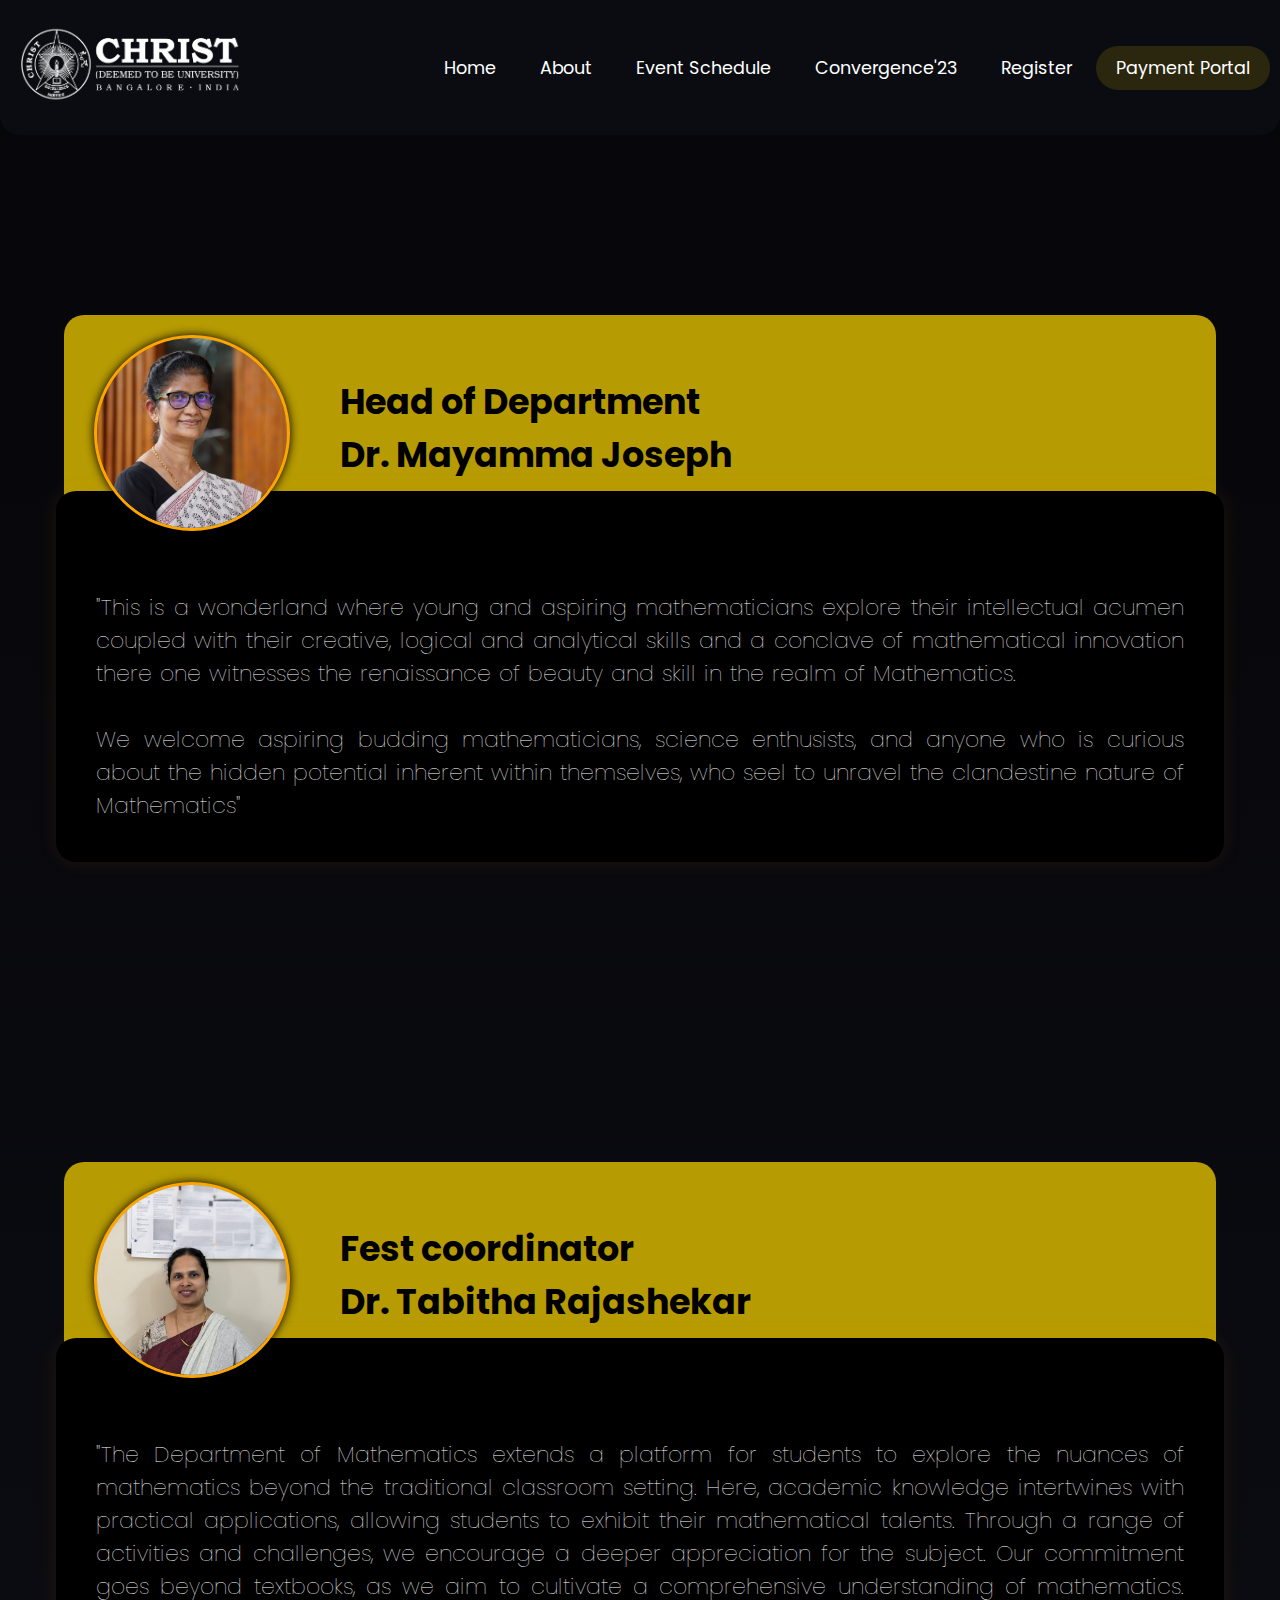
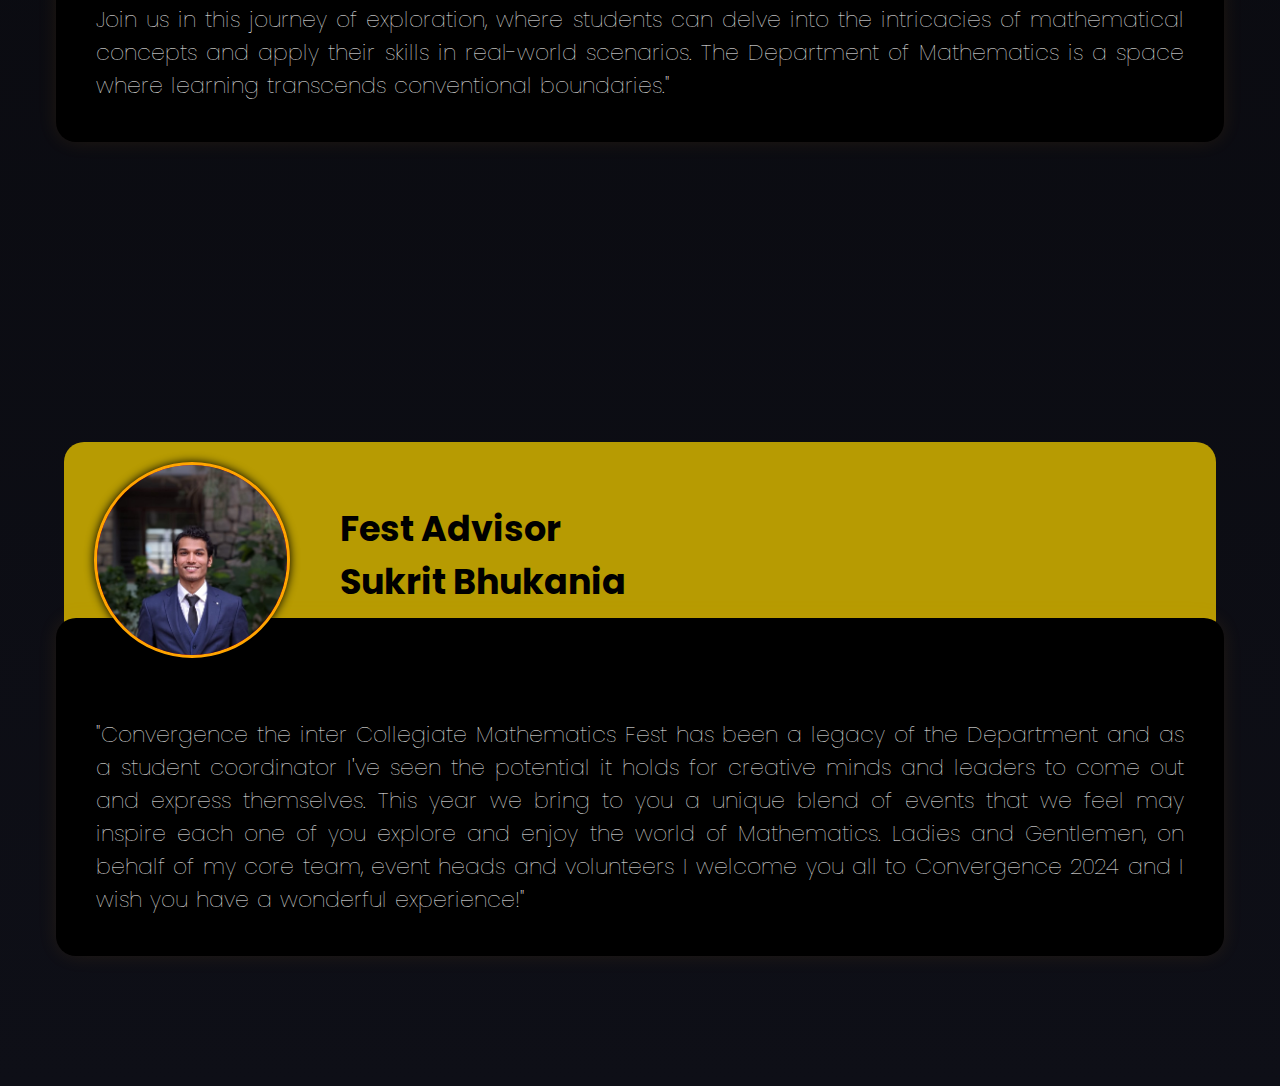
<file: public/message.html>
<!DOCTYPE html>
<html lang="en">
<head>
    <meta charset="UTF-8">
    <meta http-equiv="X-UA-Compatible" content="IE=edge">
    <meta name="viewport" content="width=device-width, initial-scale=1.0">
    <link rel="stylesheet" href="message.css">
    <link rel="stylesheet" href="https://cdnjs.cloudflare.com/ajax/libs/font-awesome/6.5.1/css/all.min.css" integrity="sha512-DTOQO9RWCH3ppGqcWaEA1BIZOC6xxalwEsw9c2QQeAIftl+Vegovlnee1c9QX4TctnWMn13TZye+giMm8e2LwA==" crossorigin="anonymous" referrerpolicy="no-referrer" />
    <script src="script.js"></script>
    <link rel="preconnect" href="https://fonts.googleapis.com">
    <link href="https://fonts.googleapis.com/css2?family=Raleway&display=swap" rel="stylesheet">
    
    <title>Convergence'24</title>
</head>
<body>
    <header>
        <a href="https://christuniversity.in/"><img src="images/christlogoo.png",alt="christlogo"></a>
        
        <div class="menu">
            <a href="index.html#home">Home</a>
            <a href="index.html#dept">About</a>
            <a href="schedule.html">Event Schedule</a>
            <a href="gallery.html" >Convergence'23</a>
            <a href="index.html#register">Register</a>
            <a href="payment.html",class="payb" style="
            background: rgba(208, 177, 0, 0.164);
            border-radius: 30px;
            margin-right: 10px;
            ">Payment Portal</a>

        </div>
        <!-- drop-down-menu -->
        <div class="dropdown">
            <div class="content">
                <button class="btn" onclick="undrop()"><i class="fa-solid fa-xmark"></i></i></button>
                <a href="index.html#home">Home</a>
                <a href="index.html#dept">About</a>
                <a href="schedule.html">Event Schedule</a>
                <a href="gallery.html" >Convergence'23</a>
                <a href="index.html#register">Register</a>
                <a href="payment.html" style="background:rgba(255, 217, 0, 0.058);
                border-radius: 30px;
                padding-right: 30px;" >Payment Portal</a>
            </div>
        </div>
        <button class="btn-1" onclick="drop()"><i class="fa-solid fa-bars"></i></i></button>
        <!-- end -->
    </header>
    <div class="space2"></div>
    <div class="messages">
        <div class="hod">
            
            
            <div class="pics">
                <img src="core-img/mayamma.jpg" alt="">
                <h2>Head of Department <br> Dr. Mayamma Joseph</h2>
            </div>
            <p>"This is a wonderland where young and aspiring mathematicians explore their intellectual 
                acumen coupled with their creative, logical and analytical skills and a conclave of
                 mathematical innovation there one witnesses the renaissance of beauty and skill in 
                 the realm of Mathematics. <br> <br> We welcome aspiring budding mathematicians, science 
                 enthusists, and anyone who is curious about the hidden potential
                 inherent within themselves, who seel to unravel the clandestine nature of Mathematics"
            </p>
        </div>
        <div class="tabitha">
            <div class="pics">
                <img src="core-img/tabitha.jpg" alt="">
                <h2>Fest coordinator <br>Dr. Tabitha Rajashekar</h2>
                
            </div>
            <p>"The Department of Mathematics extends a platform for students to explore the nuances of
                mathematics beyond the traditional classroom setting. Here, academic knowledge intertwines with
                practical applications, allowing students to exhibit their mathematical talents. Through a range of
                activities and challenges, we encourage a deeper appreciation for the subject. Our commitment goes
                beyond textbooks, as we aim to cultivate a comprehensive understanding of mathematics. Join us in
                this journey of exploration, where students can delve into the intricacies of mathematical concepts and
                apply their skills in real-world scenarios. The Department of Mathematics is a space where learning
                transcends conventional boundaries."</p>
        </div>
        </h2>
        <div class="sukrit">
            <div class="pics">
                <img src="core-img/sukrit.jpg" alt="">

                <h2>Fest Advisor <br>Sukrit Bhukania </h2>
            </div>
            <p>"Convergence the inter Collegiate Mathematics Fest has been a legacy of the Department and 
                as a student coordinator I've seen the potential it holds for creative minds and leaders 
                to come out and express themselves. This year we bring to you a unique blend of events 
                that we feel may inspire each one of you explore and enjoy the world of Mathematics.
                Ladies and Gentlemen, on behalf of my core team, 
                event heads and volunteers I welcome you all to Convergence 2024 
                and I wish you have a wonderful experience!"
            </p>
        </div>
        
</body>
</html
</file>
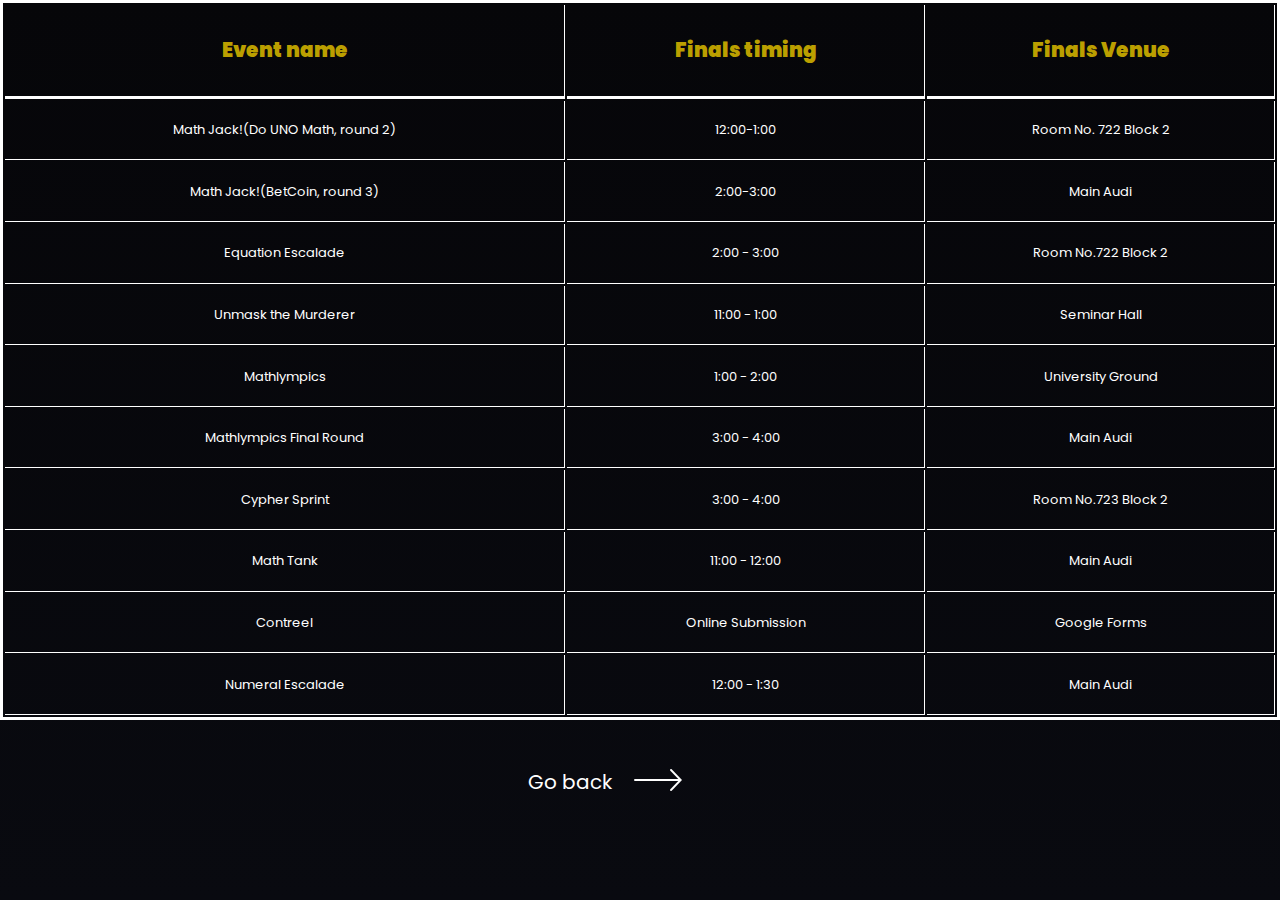
<file: public/schedule.html>
<!DOCTYPE html>
<html lang="en">
<head>
    <meta charset="UTF-8">
    <meta name="viewport" content="width=device-width, initial-scale=1.0">
    <title>Event-Schedule</title>
    <link rel="stylesheet" href="schedule.css">
</head>
<body>
    <div class="container">
        <table> 
            <tr> 
                <th>Event name</th> 
                <th>Finals timing</th> 
                <th>Finals Venue</th> 
                
            </tr> 
            <tr> 
                <td>Math Jack!(Do UNO Math, round 2)</td> 
                <td>12:00-1:00</td>
                <td>Room No. 722 Block 2</td> 
            </tr> 
            <tr> 
                <td>Math Jack!(BetCoin, round 3)</td> 
                <td>2:00-3:00</td>
                <td>Main Audi</td> 
            </tr> 
            <tr> 
                <td>Equation Escalade</td> 
                <td>2:00 - 3:00</td> 
                <td>Room No.722 Block 2</td> 
            </tr> 
            <tr> 
                <td>Unmask the Murderer</td>
                <td>11:00 - 1:00</td> 
                <td>Seminar Hall</td> 
            </tr> 
            
            <tr> 
                <td>Mathlympics</td> 
                <td>1:00 - 2:00</td> 
                <td>University Ground</td> 
            </tr> 
            <tr> 
                <td>Mathlympics Final Round</td> 
                <td>3:00 - 4:00</td> 
                <td>Main Audi</td> 
            </tr> 
            
            <tr> 
                <td>Cypher Sprint</td> 
                <td>3:00 - 4:00</td> 
                <td>Room No.723 Block 2</td> 
            </tr> 
            
            <tr> 
                <td>Math Tank</td> 
                <td>11:00 - 12:00</td> 
                <td>Main Audi</td> 
            </tr> 
            
            <tr> 
                <td>Contreel</td> 
                <td>Online Submission</td> 
                <td>Google Forms</td> 
            </tr> 
            
            <tr> 
                <td>Numeral Escalade</td> 
                <td>12:00 - 1:30</td> 
                <td>Main Audi</td> 
            </tr> 
            
        </table> 
        <div class="event-schedule">
            <a href="index.html#event">Go back</a>
            <a href="index.html#event"><button class="arrow"><img src="images/icons8-arrow-50.png" alt=""></button></a>
        </div>
    </div>
</body>
</html>
</file>
<file: public/message.css>
@import url('https://fonts.googleapis.com/css2?family=Poppins:wght@300;400;500;600&family=Raleway&display=swap');

  * {
    margin: 0;
    padding: 0;
    font-family:poppins;
  }
  html{
    scroll-behavior: smooth;
    scroll-padding-top: 90px;
    overflow : auto;
    overflow-x: hidden;
  }
  body {
    margin: 0;
    padding: 0;
    /* height: 300vh; */
    display: flex;
    /* align-items: top; */
    /* justify-content: center; */
    background: linear-gradient(#060609, #0e0f17); /* Adjust colors as needed */
    color: #fff; /* Text color on the gradient background */
    font-family: poppins;
    display: flex;
    flex-direction: column;
  }
  /* ************************************************************************************** */
  header {
    margin: 0;
    padding: 0;
    height: 15vh;
    display: flex;
    width: 100%;
    justify-content: space-between;
    background-color: #0b0c11;
    align-items: center;
    border-radius: 0px 0px 20px 20px;
    /* box-shadow: 0px 7px 60px; */
  }
  header img{

    width: 220px;
    padding: 20px;
  }
  .menu a {
    text-decoration: none;
    background: rgba(0, 0, 0, 0);
    padding: 10px 20px;
    color: white;
    font-size: 1.1rem;
    border-bottom: orange;
  }
  .menu a:hover {
    background: rgba(255, 217, 0, 0.721);
    border-radius: 30px;
    color: #161824;
    transition: background 0.5s ease-out;
  }
  .menu a:active {
    color: white;
  }
  @media all and (max-width: 600px){
    header img{
      width: 170px;
    }
    header{
      height: 15vh;
    }
  }
  
/* drop-down-style */

.dropdown{
  display: flex;
  align-items: center;
  flex-direction:column;
  /* transition: 0.3s ease; */
}
.btn-1{
  margin: 20px;
  margin-right: 30px;
  width: 40px;
  height: 40px;
  font-size: 30px;
  color: white;
  background: transparent;
  cursor: pointer;
  border: none;
}
.content{
  position: absolute;
  padding: 10px 10px;
  right: 0px;
  top: 20px;
  background: rgba(35,35,35);
  display: none;
  flex-direction: column;
  gap: 0px;
  border: none;
  border-radius: 40px 0px 0px 40px;
  transition: display 1s;
  box-shadow: -10px 10px 60px black;
  z-index: 111;
}
.content a{
  background: transparent;
  text-align: end;
  margin-right: 30px;
  text-decoration: none;
  color: white;
  padding: 15px 0px;
  width: 140px;
  cursor: pointer;
}
.content .btn{
  margin-left: 110px ;
  margin-bottom: 20px;
  width: 40px;
  height: 40px;
  background: transparent;
  border: none;
  font-size: 35px;
  color: rgb(255, 255, 255);
  cursor: pointer;
  transition: transform 0.5s;
  text-shadow: 3px 3px 3px black;

}
.content .btn:hover{
  color: orange;
}
.content a:hover{
  transform: translateX(-3px);
  transition: 0.1s ease-in;
  color: orange;
  border-radius: 10px;
}

@media all and (max-width: 900px){
  .menu{
    display: none;
  }
}
@media all and (min-width: 900px){
  .dropdown{
    display: none;
  }
  .btn-1{
    display: none;
  }
}

/* .space2{
  height: 30px;
} */

/*Messages*/
.messages{
  color: white;
  display: flex;
  flex-direction: column;
  align-items: center;
  justify-content: center;
  margin: 0px 0px;
  font-family: poppins;
  margin-bottom: 10px;
  /* background: red; */
}
.messages p{
  font-size: 22px;
  text-align: justify;
  width: 85vw;
  word-spacing: 2px;
  font-weight: lighter;
  font-family:poppins;
  /* background: #161824; */
  background: black;
  margin: 120px 90px;
  padding: 100px 40px 40px 40px;
  border-radius: 20px;
  box-shadow: 0px 0px 20px rgba(255, 166, 0, 0.09);
  z-index: 1;
  

}


.messages img{
    width: 190px;
    border-radius: 400px;
    box-shadow: 0px 0px 10px black;
    background: red;
    margin-top: 20px;
    margin-bottom: 20px;
    border: 3px solid orange;
    /* position: absolute; */
    z-index: 111;
    margin-right: 30px;
    margin-left: 30px;

}
.hod, .tabitha , .sukrit{
    display: flex;
    flex-direction: column;
    align-items: center;
}

.messages h2{
  /* border-bottom: 1px solid rgb(61, 57, 32); */
  /* color: rgb(174, 148, 1); */
  color: black;
  padding: 20px;
  font-size: 35px;
  margin: 40px 0px;
  font-family: poppins;
  /* text-align: justify; */
}
.pics{
  display: flex;
  justify-content: left;
  /* align-items:end; */
  /* align-items: center; */
  position: relative;
  top: 180px;
  background: rgb(183, 155, 2);
  border-radius: 20px;
  width: 90vw;
}
@media all and (max-width: 900px){
    .messages p{
        font-size: 12px;
        padding: 60px 20px 20px 20px;
        margin: 10px 10px;
    }
    .pics{
      width: 90vw;
      top: 70px;
      gap: 0px;

    }
    .messages h2{
      font-size: 11px;
      /* background: red; */
      margin: 0px 0px;
    }
    .messages img{
      width: 100px;
      height: 100px;
      background: blue;
      margin: 10px 0px;
      margin-left: 10px;
    }

}
</file>
<file: public/schedule.css>
@import url('https://fonts.googleapis.com/css2?family=Poppins:wght@300;400;500;600&family=Raleway&display=swap');

*{
    margin: 0;
    padding: 0;
    font-family:poppins;
}
html{
    scroll-behavior: smooth;
    scroll-padding-top: 90px;
    overflow-x: hidden;
}
body {
    width: 100%;
    background: linear-gradient(#060609, #090a10);
    overflow-x: hidden;
 }

.container{
    width: 100%;
    height: 100vh;
}
table, 
    th, 
    td { 
        font-size: small;
        /* padding: 5px; */
        color: white;
        border-right: 1px solid white; 
        border-bottom: 1px solid white; 
        border-radius: 0px;
    } 
table th{
    font-weight: 1000;
    font-size: 20px;
    text-align: left;
    border-bottom: 3px solid white;
    color: rgb(187, 159, 0);
}
table td,table th{
  text-align: center;
}
table{
    width: 100%;
    height: 80vh;
    border: 3px solid white;
}
.event-schedule{
    display: flex;
    width: 100%;
    align-items: center;
    justify-content: center;
    /* flex-direction: column; */
    padding: 30px 0px;
  }
  .event-schedule a{
    font-size: 20px;
    text-decoration: none;
    color: white;
  
  }
  .event-schedule button{
    width: 140px;
    background: transparent;
    border-radius: 20px;
    border: none;
  }
  .event-schedule img{
    padding-top: 5px;
    padding-right: 50px;
    cursor: pointer;
    width: 50px;
    background: transparent;
  }
  .event-schedule img:hover{
    transform: translateY(-5px);
    transition: 0.2s ease-in;
  }
</file>
